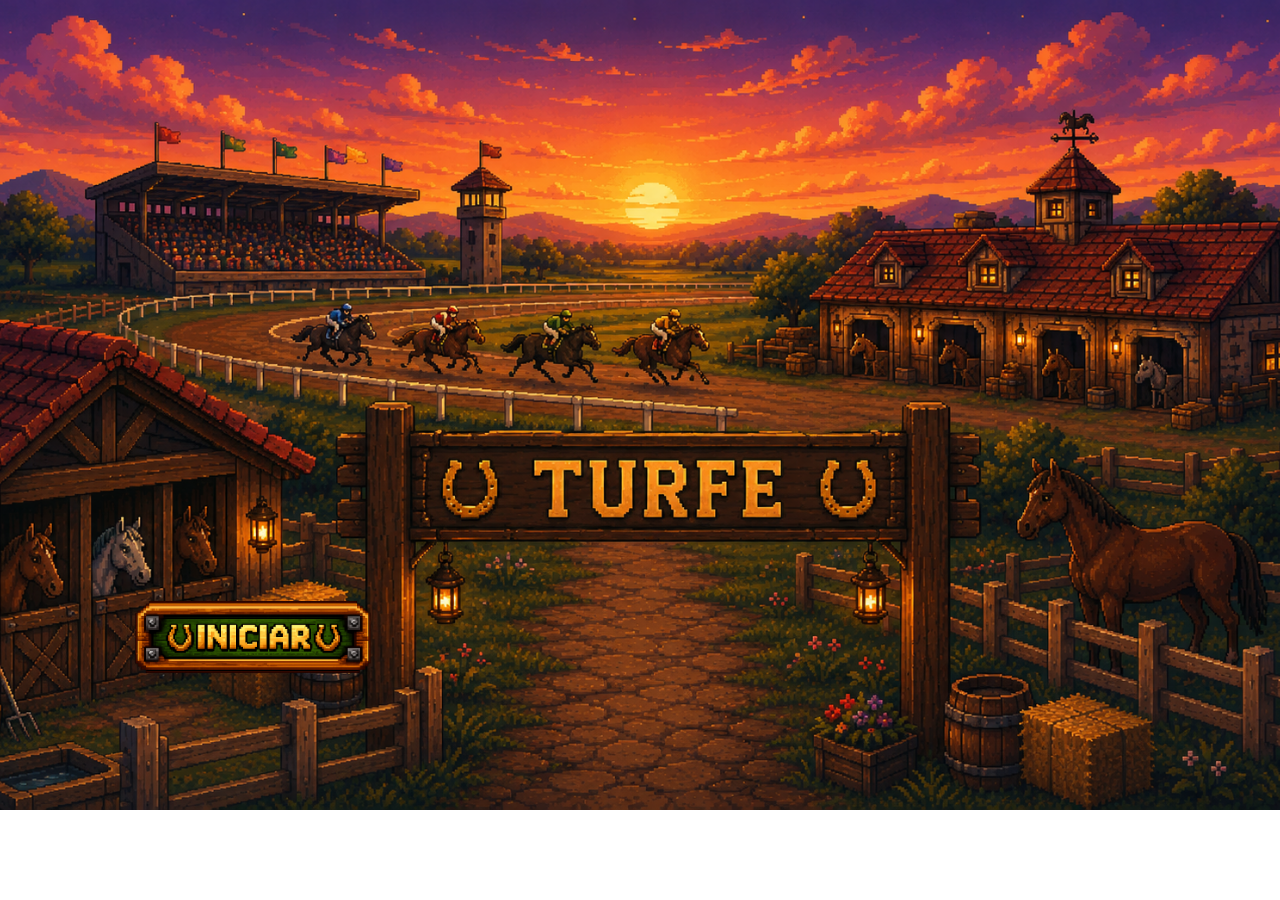
<file: Turfe/index.html>
<!doctype html>
<html lang="en">

<head>
  <meta charset="UTF-8" />
  <meta name="viewport" content="width=device-width, initial-scale=1.0" />
  <title>Document</title>
  <link rel="stylesheet" href="style.css">
  <style>
    body {
    height: 90vh;
    background-image: url("img/telaInicial.png");
    background-size: cover;
    background-position: center;
    background-repeat: no-repeat;
}
  </style>
  <script src="script.js"></script>
</head>

<body>

  <div id="botaoIniciar">
    <button onclick="iniciar()" id="btn_iniciar">Iniciar</button>
  </div>

</body>

</html>
</file>
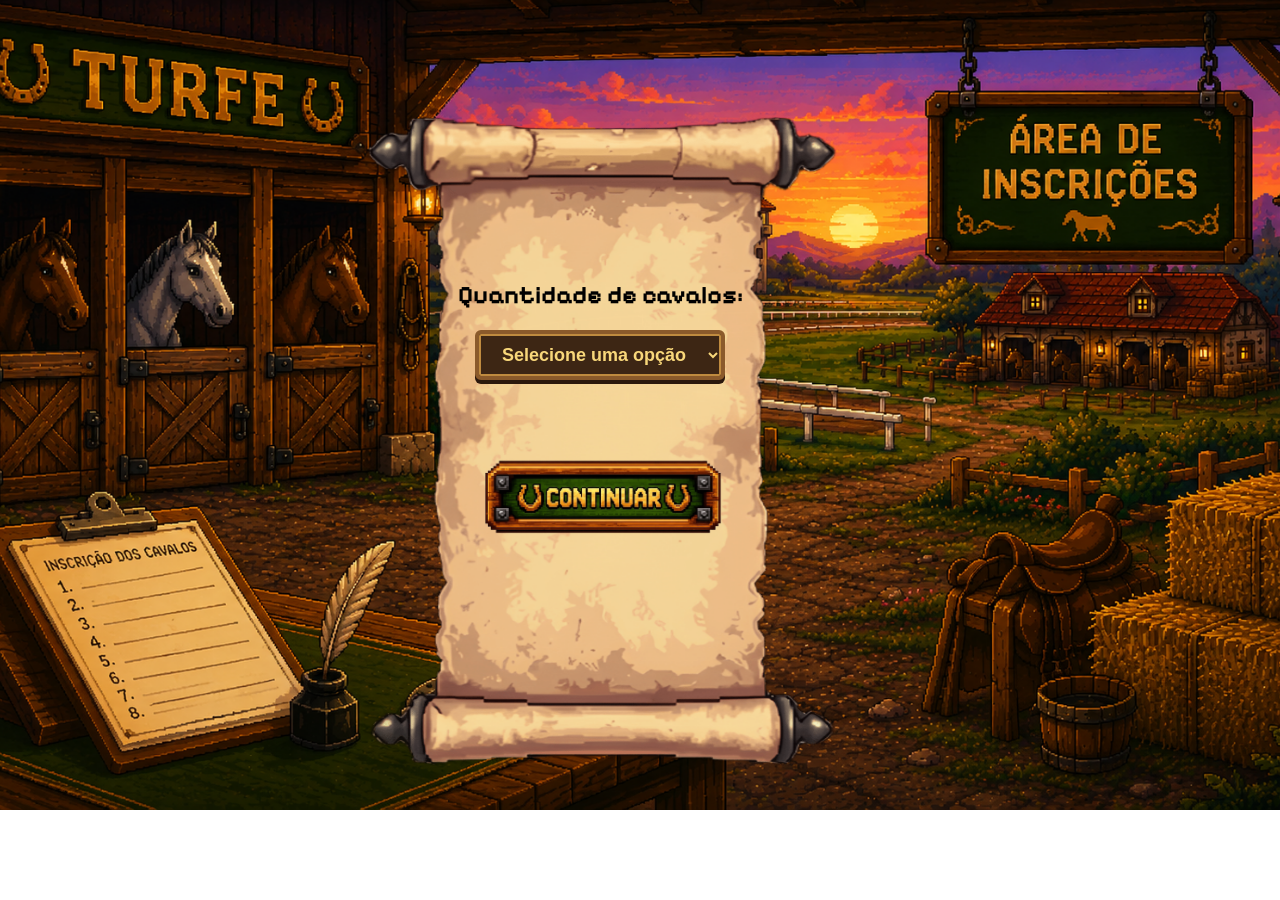
<file: Turfe/config.html>
<!DOCTYPE html>
<html lang="en">
<head>
    <meta charset="UTF-8">
    <meta name="viewport" content="width=device-width, initial-scale=1.0">
    <title>Document</title>
    <link rel="stylesheet" href="style.css">
    <script src="script.js"></script>
    <style>
        body {
    height: 90vh;
    background-image: url("img/configTurfe.png");
    background-size: cover;
    background-position: center;
    background-repeat: no-repeat;
}
    </style>
</head>
<body>
    <div id="divConfig">
    <label>Quantidade de cavalos:</label>
    <select id="select_qtdCavalo">
        <option>Selecione uma opção</option>
        <option>2</option>
        <option>3</option>
        <option>4</option>
        <option>5</option>
        <option>6</option>
    </select>
    <button onclick="continuar()" id="btn_continuar">Continuar</button>
    </div>

     <!-- <button onclick="voltas()">Ver voltas</button>
    <div id="div_mensagem"></div> -->
</body>
</html>
</file>
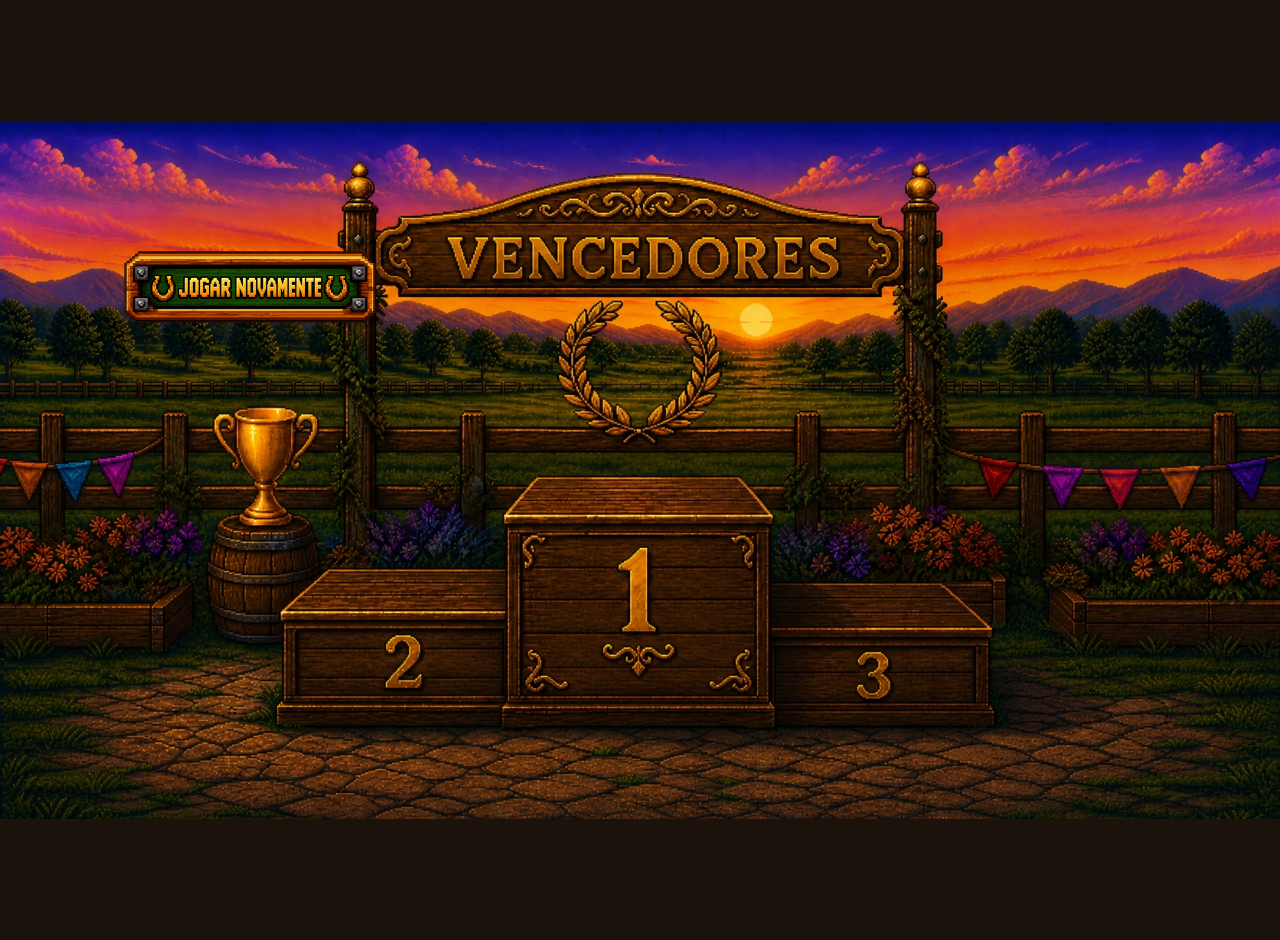
<file: Turfe/resultados.html>
<!DOCTYPE html>
<html lang="en">
<head>
    <meta charset="UTF-8">
    <meta name="viewport" content="width=device-width, initial-scale=1.0">
    <title>Corrida</title>
    <link rel="stylesheet" href="style.css">
    <script src="script.js" defer></script>
    <style>
        body {
    height: 100vh;
    background-image: url("img/podio.png");
    background-size: 100%;
    background-position: center;
    background-repeat: no-repeat;
    overflow: auto;
    background-color: #1a120b;
}
    </style>
</head>
<body onload="podio()">
    <div id="podio">
    </div>

    <div id="tabelaResultados"></div>

    <div id="botaoJogarNovamente">
    <button onclick="iniciar()" id="btn_jogar_novamente">Iniciar</button>
  </div>
</body>
</html>
</file>
<file: Turfe/style.css>
@import url('https://fonts.googleapis.com/css2?family=Pixelify+Sans:wght@400;700&display=swap');

* {
    margin: 0;
    padding: 0;
}

body {
    font-family: 'Pixelify Sans', sans-serif;
}

#botaoIniciar {
    display: flex;
    justify-self: center;
    position: relative;
    top: 60vh;
}

#btn_iniciar {
    width: 500px;
    height: 200px;
    background-image: url("./img/botaoIniciar.png");
    background-size: contain;
    background-position: center;
    background-repeat: no-repeat;
    background-color: transparent;
    border: none;
    cursor: pointer;
    font-size: 0;
}

#btn_iniciar:hover {
    transition: 0.5s;
    scale: 1.05;
}

#btn_continuar {
    width: 500px;
    height: 200px;
    background-image: url("./img/botaoContinuar.png");
    background-size: contain;
    background-position: center;
    background-repeat: no-repeat;
    background-color: transparent;
    border: none;
    cursor: pointer;
    font-size: 0;
}

#btn_continuar:hover {
    transition: 0.5s;
    scale: 1.05;
}

#divConfig {
    display: flex;
    flex-direction: column;
    justify-self: center;
    justify-content: center;
    align-items: center;
    position: relative;
    width: 1200px;
    height: 700px;
    background-image: url("./img/imgDivConfig.png");
    background-size: cover;
    background-repeat: no-repeat;
    background-position: center;
    top: 10vh;
    gap: 20px;
    font-weight: bolder;
    font-size: 25px;
}

#divConfig #select_qtdCavalo {
    width: 250px;
    padding: 10px;
    background: #3d2614;
    color: #f8d77a;
    border: 4px solid #8b5a2b;
    border-radius: 6px;
    font-size: 18px;
    font-weight: bold;
    text-align: center;
    cursor: pointer;
    outline: none;
    box-shadow:
        inset 0 0 0 2px #c08b3f,
        0 4px 0 #2b180c;
}

#divConfig #select_qtdCavalo:hover {
    background: #4b311c;
}

#divConfig input {
    width: 250px;
    padding: 12px 15px;
    font-size: 18px;
    background-color: #3d2614;
    color: #f8d77a;
    border: 3px solid #8b5a2b;
    border-radius: 6px;
    outline: none;
    text-align: center;
}

#hud {
    color: whitesmoke;
    position: fixed;
    width: fit-content;
    height: fit-content;
    top: 870px;
    left: 250px;
    font-size: 60px
}

#pista {
    position: relative;
    width: 100%;
    top: 315px;
    overflow: hidden;
}

.lane {
    position: relative;
    width: 90%;
    height: 48px;
}

.cavalo {
    display: flex;
    position: relative;  
    align-items: center;
    gap: 10px;
    left: 20px;
    font-size: 18px;
    color: whitesmoke;
}

.cavalo img{
    width: 60px;
}

#contagem {
    position: fixed;
    top: 5%;
    left: 45%;

    width: 100px;
    height: 100px;
}

#imgContador {
    width: 200px;
}

#contador {
    position: absolute;
    top: 75%;
    left: 85%;
    color: whitesmoke;
    font-size: 55px;
    z-index: 2;
}

#podio {
    display: block;
    justify-self: center;
    align-self: center;
    color: whitesmoke;
    position: relative;
}

#podio #p1 {
    display: flex;
    flex-direction: column;
    align-items: center;
    color: whitesmoke;
    position: relative;
    top: 250px;
    right: 15px;
}

#podio #p1 #textoP1 {
    display: flex;
    flex-direction: column;
    font-size: 30px;
    position: relative;
    top: 265px;
}

#podio #p2 {
    display: flex;
    flex-direction: column;
    align-items: center;
    color: whitesmoke;
    position: relative;
    bottom: 25px;
    right: 360px;
}

#podio #p2 #textoP2 {
    display: flex;
    flex-direction: column;
    font-size: 30px;
    position: relative;
    top: 120px;
}

#podio #p3 {
    display: flex;
    flex-direction: column;
    align-items: center;
    color: rgb(252, 222, 222);
    position: relative;
    bottom: 410px;
    left: 330px;
}

#podio #p3 #textoP3 {
    display: flex;
    flex-direction: column;
    font-size: 30px;
    position: relative;
    top: 85px;
}

#tabelaResultados {
  display: flex;
  justify-content: center;
  margin-top: 40px;
  color: white;
  flex-direction: column;
  align-items: center;
  padding-bottom: 150px;
}

#tabelaResultados h2 {
    font-size: 50px;
    margin-bottom: 10px;
}

#tabelaResultados table {
  border-collapse: collapse;
  width: 80%;
  font-size: 35px;
  background: rgba(0,0,0,0.4);
}

#tabelaResultados th,
#tabelaResultados td {
  border: 1px solid white;
  padding: 10px;
  text-align: center;
}

#botaoJogarNovamente {
    display: flex;
    justify-self: center;
    position: relative;
}

#btn_jogar_novamente {
    width: 500px;
    height: 200px;
    background-image: url("./img/botao_jogar_novamente.png");
    background-size: contain;
    background-position: center;
    background-repeat: no-repeat;
    background-color: transparent;
    border: none;
    cursor: pointer;
    font-size: 0;
}

#btn_jogar_novamente:hover {
    transition: 0.5s;
    scale: 1.05;
}
</file>
